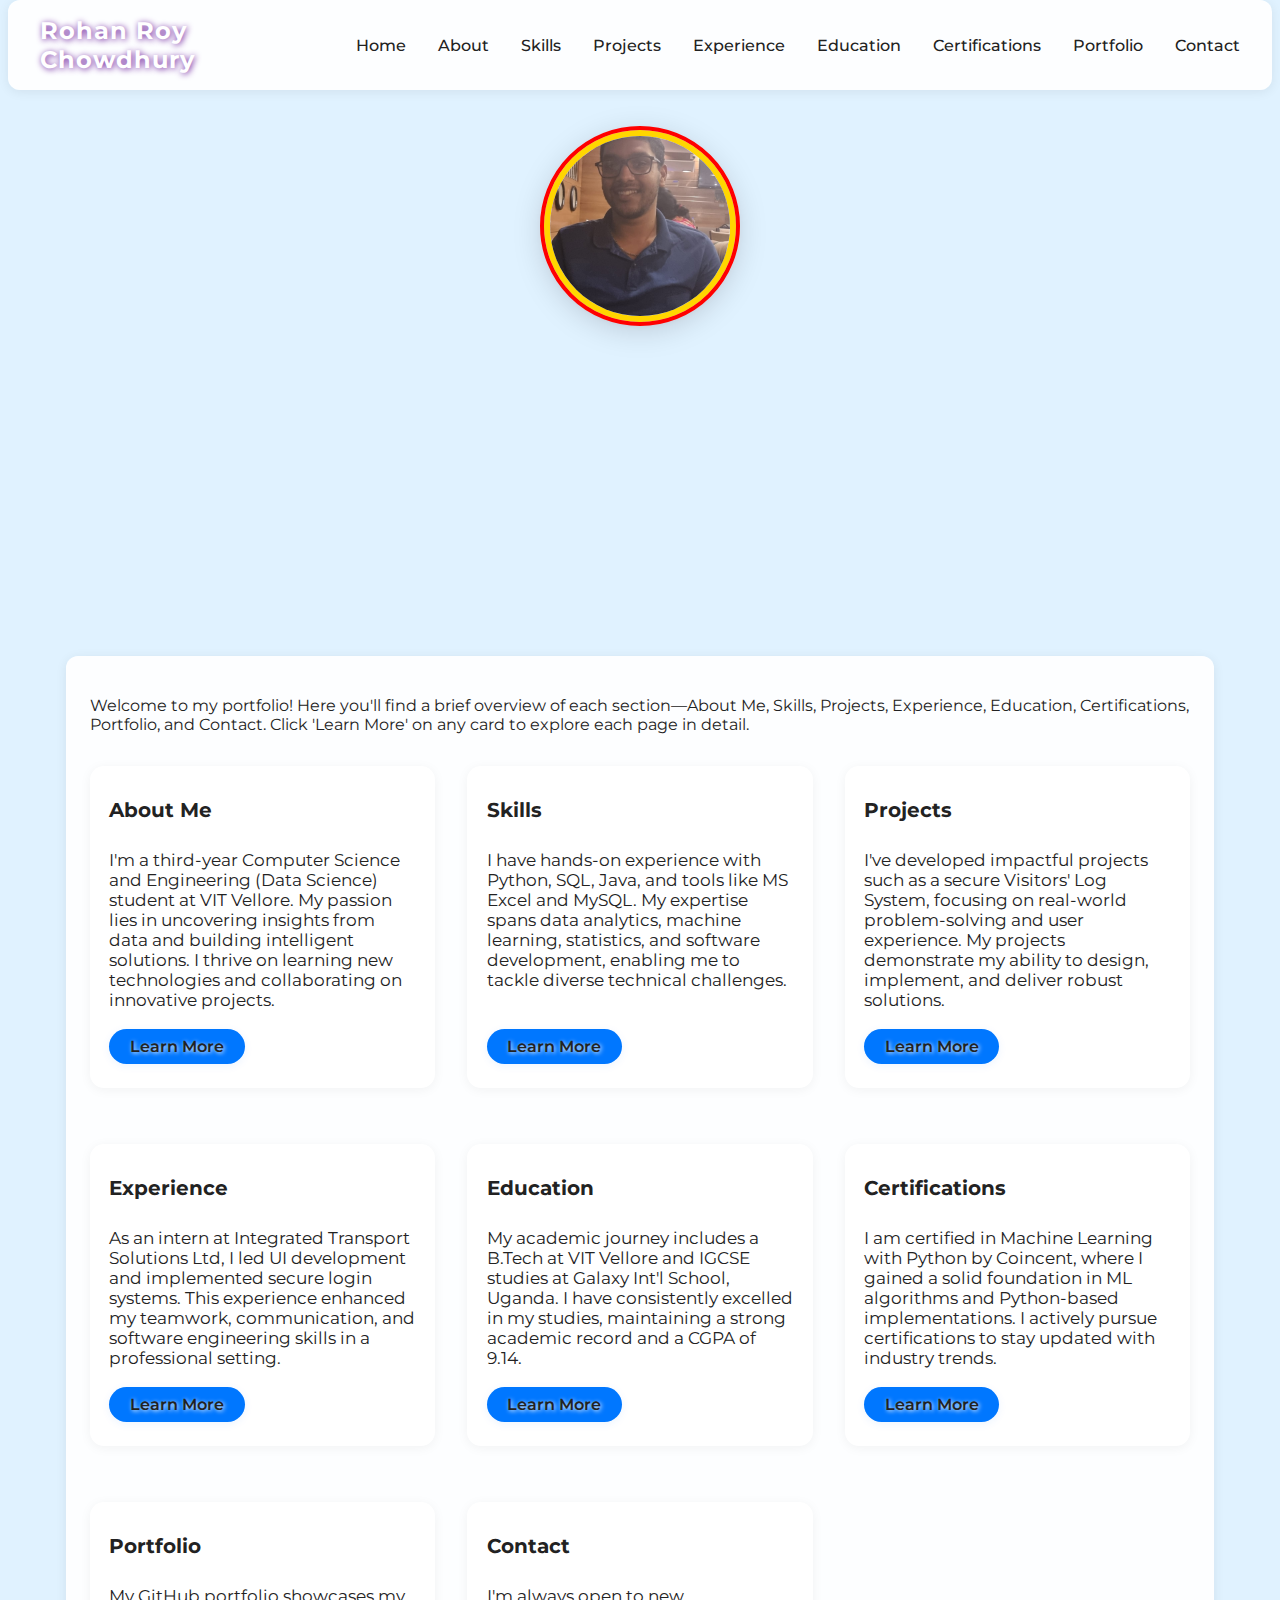
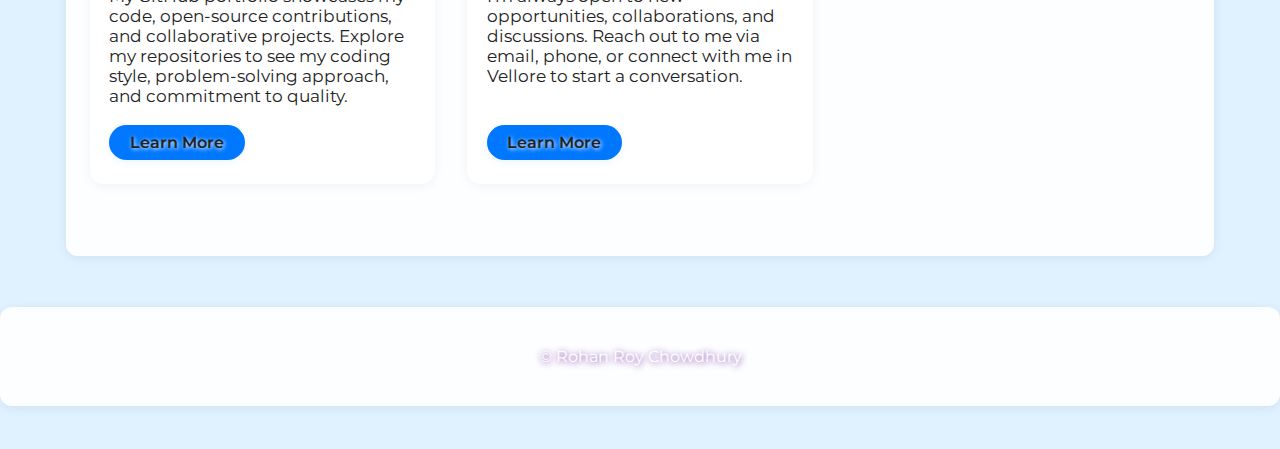
<file: index.html>
<!DOCTYPE html>
<html lang="en">
<head>
  <meta charset="UTF-8">
  <meta name="viewport" content="width=device-width, initial-scale=1.0">
  <title>Rohan Roy Chowdhury | Portfolio</title>
  <link rel="stylesheet" href="styles.css">
  <link rel="preconnect" href="https://fonts.googleapis.com">
  <link rel="preconnect" href="https://fonts.gstatic.com" crossorigin>
  <link href="https://fonts.googleapis.com/css2?family=Montserrat:wght@400;700&family=Roboto:wght@400;500&display=swap" rel="stylesheet">
  <link rel="stylesheet" href="https://cdnjs.cloudflare.com/ajax/libs/font-awesome/6.4.2/css/all.min.css">
</head>
<body>
  <header>
    <nav class="navbar">
      <div class="logo">Rohan Roy Chowdhury</div>
      <ul class="nav-links" id="navLinks">
        <li><a href="index.html">Home</a></li>
        <li><a href="about.html">About</a></li>
        <li><a href="skills.html">Skills</a></li>
        <li><a href="projects.html">Projects</a></li>
        <li><a href="experience.html">Experience</a></li>
        <li><a href="education.html">Education</a></li>
        <li><a href="certifications.html">Certifications</a></li>
        <li><a href="portfolio.html">Portfolio</a></li>
        <li><a href="contact.html">Contact</a></li>
      </ul>
      <div class="hamburger" id="hamburger">
        <span></span><span></span><span></span>
      </div>
    </nav>
  </header>
  <div style="display:flex;justify-content:center;align-items:center;margin-top:2.5rem;margin-bottom:2.5rem;">
    <img src="profile.jpg" alt="Rohan Roy Chowdhury profile photo" class="profile-hero-img" />
  </div>
  <style>
    .profile-hero-img {
      height: 180px;
      width: 180px;
      border-radius: 50%;
      object-fit: cover;
      box-shadow: 0 6px 32px rgba(0,0,0,0.18), 0 1.5px 8px rgba(255,0,0,0.10);
      border: 6px solid #FFD600;
      outline: 4px solid #FF0000;
      transition: transform 0.3s cubic-bezier(.4,2,.6,1), box-shadow 0.3s;
    }
    .profile-hero-img:hover {
      transform: scale(1.07);
      box-shadow: 0 12px 48px rgba(255,0,0,0.18), 0 3px 16px rgba(255,214,0,0.18);
    }
  </style>
  <main>
    <section id="hero" class="hero section" style="padding-bottom: 2rem; min-height: unset;">
      <div class="hero-content">
        <h1>Hi, I'm <span>Rohan Roy Chowdhury</span></h1>
        <p class="subtext">Aspiring Data Scientist | CSE undergrad | Python, ML, Analytics Enthusiast</p>
        <a href="projects.html" class="cta-btn">View My Work <i class="fa-solid fa-arrow-down"></i></a>
      </div>
    </section>
    <section class="home-summary section visible" style="padding-top: 1.5rem;">
      <p class="summary-intro">Welcome to my portfolio! Here you'll find a brief overview of each section—About Me, Skills, Projects, Experience, Education, Certifications, Portfolio, and Contact. Click 'Learn More' on any card to explore each page in detail.</p>
      <div class="summary-grid">
        <div class="summary-card">
          <h3>About Me</h3>
          <p>I'm a third-year Computer Science and Engineering (Data Science) student at VIT Vellore. My passion lies in uncovering insights from data and building intelligent solutions. I thrive on learning new technologies and collaborating on innovative projects.</p>
          <a href="about.html" class="summary-link">Learn More</a>
        </div>
        <div class="summary-card">
          <h3>Skills</h3>
          <p>I have hands-on experience with Python, SQL, Java, and tools like MS Excel and MySQL. My expertise spans data analytics, machine learning, statistics, and software development, enabling me to tackle diverse technical challenges.</p>
          <a href="skills.html" class="summary-link">Learn More</a>
        </div>
        <div class="summary-card">
          <h3>Projects</h3>
          <p>I've developed impactful projects such as a secure Visitors' Log System, focusing on real-world problem-solving and user experience. My projects demonstrate my ability to design, implement, and deliver robust solutions.</p>
          <a href="projects.html" class="summary-link">Learn More</a>
        </div>
        <div class="summary-card">
          <h3>Experience</h3>
          <p>As an intern at Integrated Transport Solutions Ltd, I led UI development and implemented secure login systems. This experience enhanced my teamwork, communication, and software engineering skills in a professional setting.</p>
          <a href="experience.html" class="summary-link">Learn More</a>
        </div>
        <div class="summary-card">
          <h3>Education</h3>
          <p>My academic journey includes a B.Tech at VIT Vellore and IGCSE studies at Galaxy Int'l School, Uganda. I have consistently excelled in my studies, maintaining a strong academic record and a CGPA of 9.14.</p>
          <a href="education.html" class="summary-link">Learn More</a>
        </div>
        <div class="summary-card">
          <h3>Certifications</h3>
          <p>I am certified in Machine Learning with Python by Coincent, where I gained a solid foundation in ML algorithms and Python-based implementations. I actively pursue certifications to stay updated with industry trends.</p>
          <a href="certifications.html" class="summary-link">Learn More</a>
        </div>
        <div class="summary-card">
          <h3>Portfolio</h3>
          <p>My GitHub portfolio showcases my code, open-source contributions, and collaborative projects. Explore my repositories to see my coding style, problem-solving approach, and commitment to quality.</p>
          <a href="portfolio.html" class="summary-link">Learn More</a>
        </div>
        <div class="summary-card">
          <h3>Contact</h3>
          <p>I'm always open to new opportunities, collaborations, and discussions. Reach out to me via email, phone, or connect with me in Vellore to start a conversation.</p>
          <a href="contact.html" class="summary-link">Learn More</a>
        </div>
      </div>
    </section>
  </main>
  <footer>
    <div class="footer-content">
      <p>&copy; Rohan Roy Chowdhury</p>
    </div>
  </footer>
  <script src="script.js"></script>
</body>
</html>
</file>
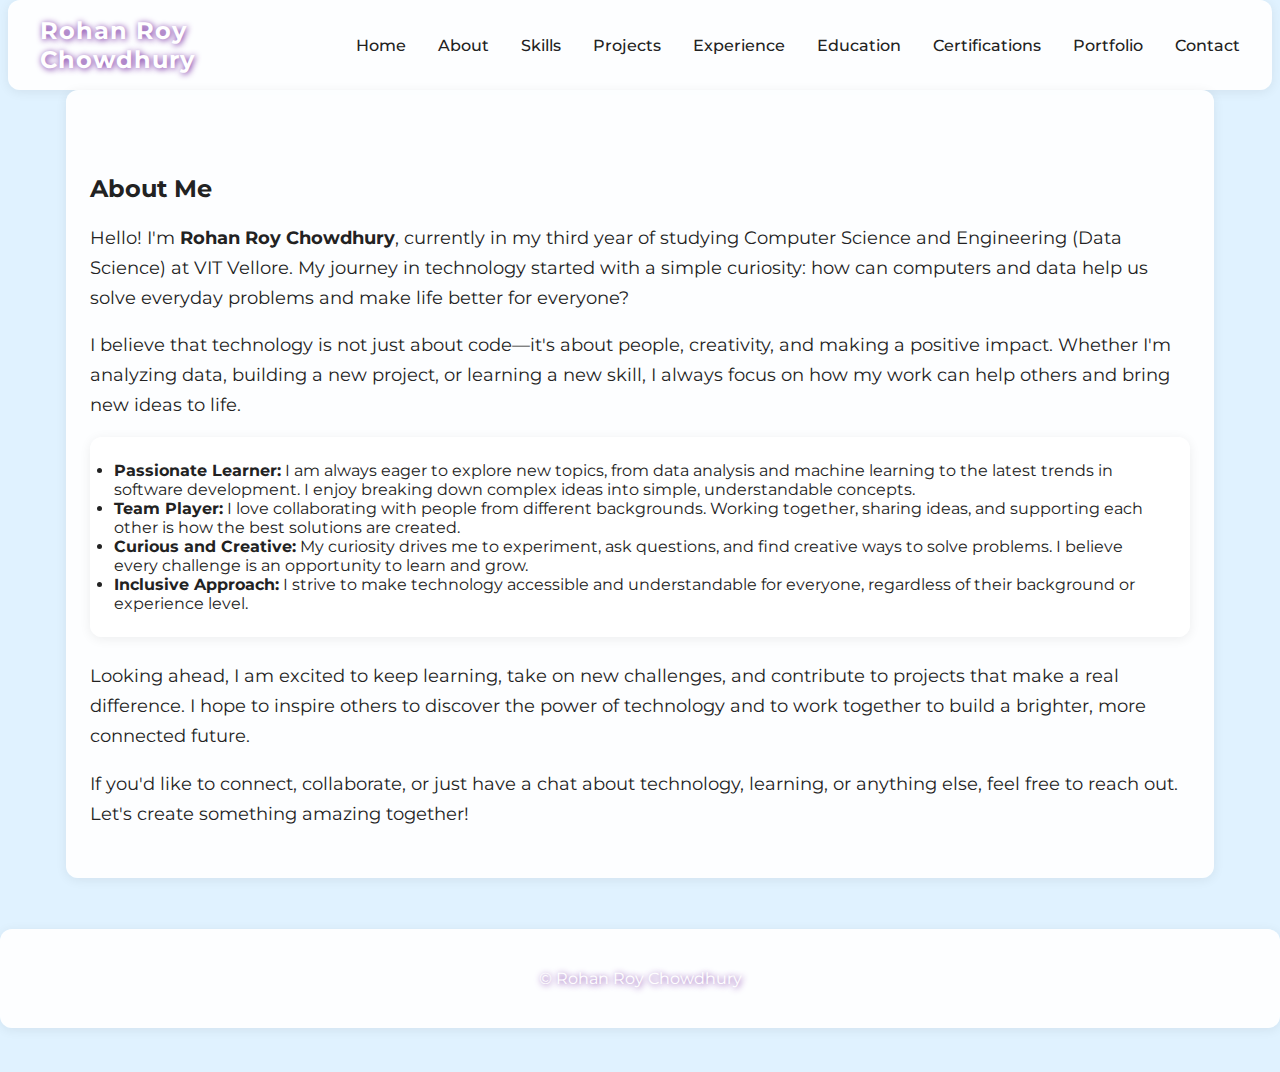
<file: about.html>
<!DOCTYPE html>
<html lang="en">
<head>
  <meta charset="UTF-8">
  <meta name="viewport" content="width=device-width, initial-scale=1.0">
  <title>About | Rohan Roy Chowdhury</title>
  <link rel="stylesheet" href="styles.css">
  <link rel="preconnect" href="https://fonts.googleapis.com">
  <link rel="preconnect" href="https://fonts.gstatic.com" crossorigin>
  <link href="https://fonts.googleapis.com/css2?family=Montserrat:wght@400;700&family=Roboto:wght@400;500&display=swap" rel="stylesheet">
  <link rel="stylesheet" href="https://cdnjs.cloudflare.com/ajax/libs/font-awesome/6.4.2/css/all.min.css">
</head>
<body>
  <header>
    <nav class="navbar">
      <div class="logo">Rohan Roy Chowdhury</div>
      <ul class="nav-links" id="navLinks">
        <li><a href="index.html">Home</a></li>
        <li><a href="about.html">About</a></li>
        <li><a href="skills.html">Skills</a></li>
        <li><a href="projects.html">Projects</a></li>
        <li><a href="experience.html">Experience</a></li>
        <li><a href="education.html">Education</a></li>
        <li><a href="certifications.html">Certifications</a></li>
        <li><a href="portfolio.html">Portfolio</a></li>
        <li><a href="contact.html">Contact</a></li>
      </ul>
      <div class="hamburger" id="hamburger">
        <span></span><span></span><span></span>
      </div>
    </nav>
  </header>
  <main>
    <section class="about section visible">
      <h2>About Me</h2>
      <p>Hello! I'm <strong>Rohan Roy Chowdhury</strong>, currently in my third year of studying Computer Science and Engineering (Data Science) at VIT Vellore. My journey in technology started with a simple curiosity: how can computers and data help us solve everyday problems and make life better for everyone?</p>
      <p>I believe that technology is not just about code—it's about people, creativity, and making a positive impact. Whether I'm analyzing data, building a new project, or learning a new skill, I always focus on how my work can help others and bring new ideas to life.</p>
      <ul class="about-highlights">
        <li><strong>Passionate Learner:</strong> I am always eager to explore new topics, from data analysis and machine learning to the latest trends in software development. I enjoy breaking down complex ideas into simple, understandable concepts.</li>
        <li><strong>Team Player:</strong> I love collaborating with people from different backgrounds. Working together, sharing ideas, and supporting each other is how the best solutions are created.</li>
        <li><strong>Curious and Creative:</strong> My curiosity drives me to experiment, ask questions, and find creative ways to solve problems. I believe every challenge is an opportunity to learn and grow.</li>
        <li><strong>Inclusive Approach:</strong> I strive to make technology accessible and understandable for everyone, regardless of their background or experience level.</li>
      </ul>
      <p>Looking ahead, I am excited to keep learning, take on new challenges, and contribute to projects that make a real difference. I hope to inspire others to discover the power of technology and to work together to build a brighter, more connected future.</p>
      <p>If you'd like to connect, collaborate, or just have a chat about technology, learning, or anything else, feel free to reach out. Let's create something amazing together!</p>
    </section>
  </main>
  <footer>
    <div class="footer-content">
      <p>&copy; Rohan Roy Chowdhury</p>
    </div>
  </footer>
  <script src="script.js"></script>
</body>
</html>
</file>
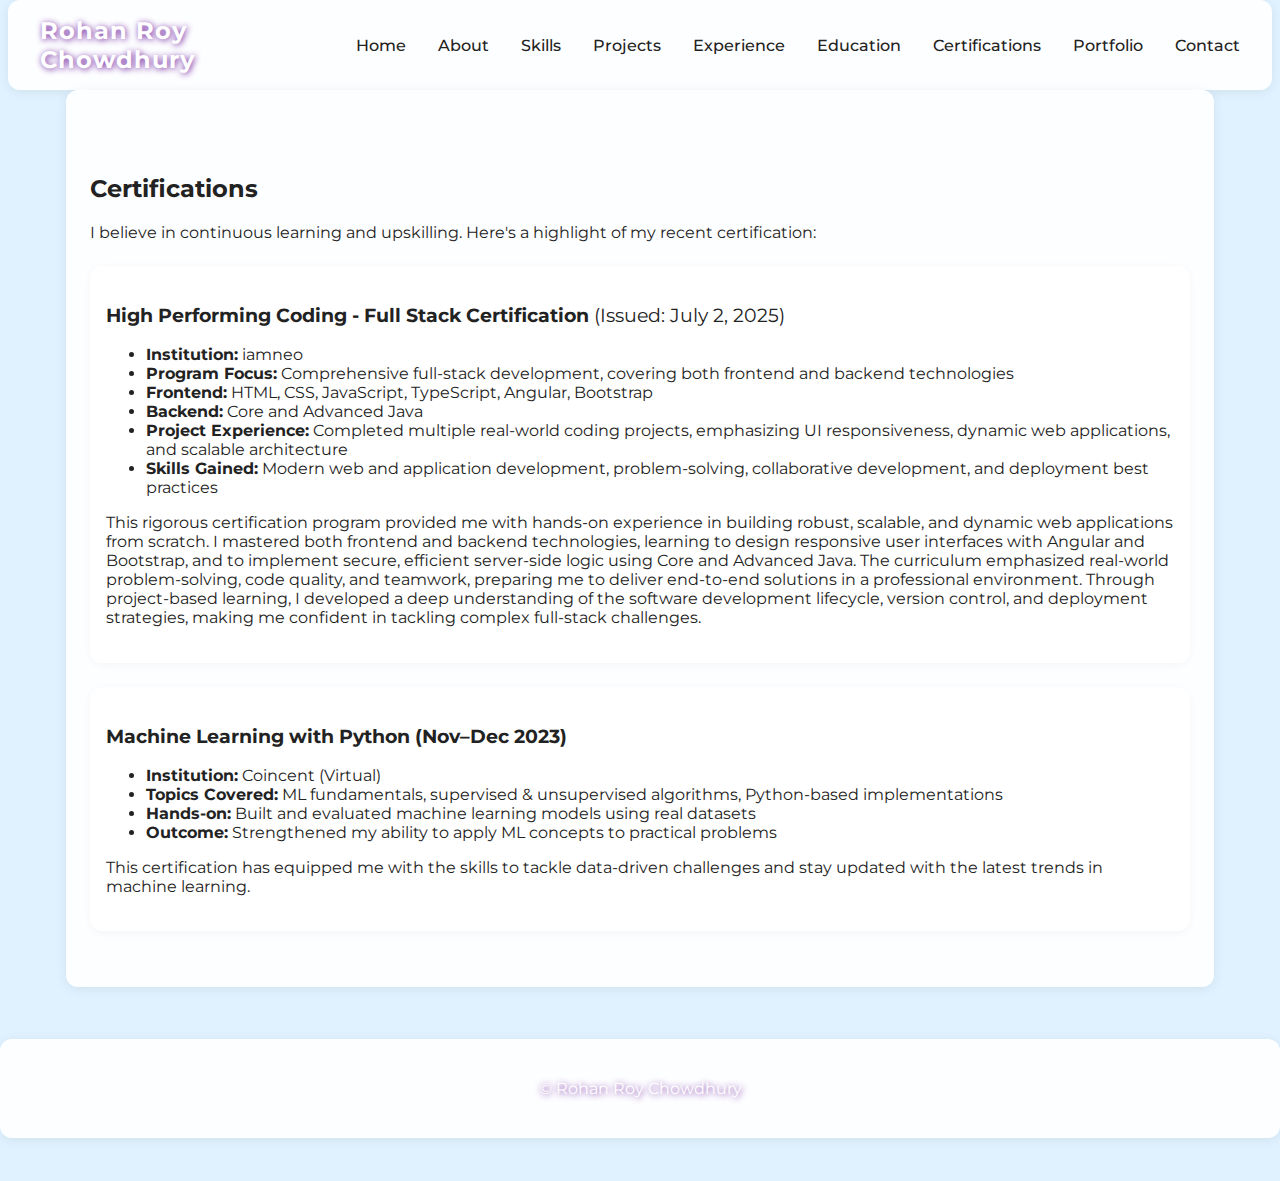
<file: certifications.html>
<!DOCTYPE html>
<html lang="en">
<head>
  <meta charset="UTF-8">
  <meta name="viewport" content="width=device-width, initial-scale=1.0">
  <title>Certifications | Rohan Roy Chowdhury</title>
  <link rel="stylesheet" href="styles.css">
  <link rel="preconnect" href="https://fonts.googleapis.com">
  <link rel="preconnect" href="https://fonts.gstatic.com" crossorigin>
  <link href="https://fonts.googleapis.com/css2?family=Montserrat:wght@400;700&family=Roboto:wght@400;500&display=swap" rel="stylesheet">
  <link rel="stylesheet" href="https://cdnjs.cloudflare.com/ajax/libs/font-awesome/6.4.2/css/all.min.css">
</head>
<body>
  <header>
    <nav class="navbar">
      <div class="logo">Rohan Roy Chowdhury</div>
      <ul class="nav-links" id="navLinks">
        <li><a href="index.html">Home</a></li>
        <li><a href="about.html">About</a></li>
        <li><a href="skills.html">Skills</a></li>
        <li><a href="projects.html">Projects</a></li>
        <li><a href="experience.html">Experience</a></li>
        <li><a href="education.html">Education</a></li>
        <li><a href="certifications.html">Certifications</a></li>
        <li><a href="portfolio.html">Portfolio</a></li>
        <li><a href="contact.html">Contact</a></li>
      </ul>
      <div class="hamburger" id="hamburger">
        <span></span><span></span><span></span>
      </div>
    </nav>
  </header>
  <main>
    <section class="certifications section visible">
      <h2>Certifications</h2>
      <p class="certifications-intro">I believe in continuous learning and upskilling. Here's a highlight of my recent certification:</p>
      <div class="certification-item">
        <h3>High Performing Coding - Full Stack Certification <span style="font-weight:normal;">(Issued: July 2, 2025)</span></h3>
        <ul class="certification-highlights">
          <li><strong>Institution:</strong> iamneo</li>
          <li><strong>Program Focus:</strong> Comprehensive full-stack development, covering both frontend and backend technologies</li>
          <li><strong>Frontend:</strong> HTML, CSS, JavaScript, TypeScript, Angular, Bootstrap</li>
          <li><strong>Backend:</strong> Core and Advanced Java</li>
          <li><strong>Project Experience:</strong> Completed multiple real-world coding projects, emphasizing UI responsiveness, dynamic web applications, and scalable architecture</li>
          <li><strong>Skills Gained:</strong> Modern web and application development, problem-solving, collaborative development, and deployment best practices</li>
        </ul>
        <p>This rigorous certification program provided me with hands-on experience in building robust, scalable, and dynamic web applications from scratch. I mastered both frontend and backend technologies, learning to design responsive user interfaces with Angular and Bootstrap, and to implement secure, efficient server-side logic using Core and Advanced Java. The curriculum emphasized real-world problem-solving, code quality, and teamwork, preparing me to deliver end-to-end solutions in a professional environment. Through project-based learning, I developed a deep understanding of the software development lifecycle, version control, and deployment strategies, making me confident in tackling complex full-stack challenges.</p>
      </div>
      <div class="certification-item">
        <h3>Machine Learning with Python (Nov–Dec 2023)</h3>
        <ul class="certification-highlights">
          <li><strong>Institution:</strong> Coincent (Virtual)</li>
          <li><strong>Topics Covered:</strong> ML fundamentals, supervised & unsupervised algorithms, Python-based implementations</li>
          <li><strong>Hands-on:</strong> Built and evaluated machine learning models using real datasets</li>
          <li><strong>Outcome:</strong> Strengthened my ability to apply ML concepts to practical problems</li>
        </ul>
        <p>This certification has equipped me with the skills to tackle data-driven challenges and stay updated with the latest trends in machine learning.</p>
      </div>
    </section>
  </main>
  <footer>
    <div class="footer-content">
      <p>&copy; Rohan Roy Chowdhury</p>
    </div>
  </footer>
  <script src="script.js"></script>
</body>
</html>
</file>
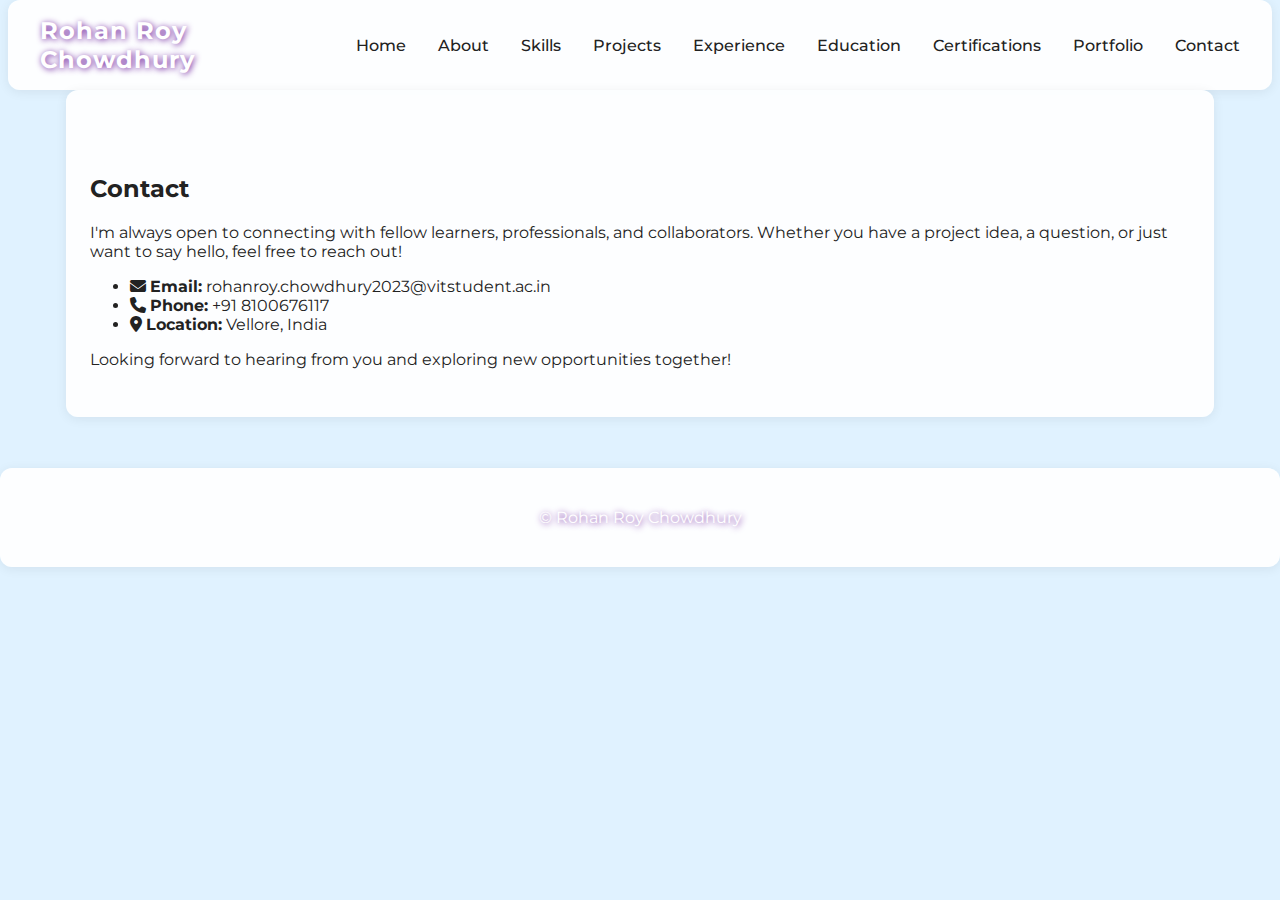
<file: contact.html>
<!DOCTYPE html>
<html lang="en">
<head>
  <meta charset="UTF-8">
  <meta name="viewport" content="width=device-width, initial-scale=1.0">
  <title>Contact | Rohan Roy Chowdhury</title>
  <link rel="stylesheet" href="styles.css">
  <link rel="preconnect" href="https://fonts.googleapis.com">
  <link rel="preconnect" href="https://fonts.gstatic.com" crossorigin>
  <link href="https://fonts.googleapis.com/css2?family=Montserrat:wght@400;700&family=Roboto:wght@400;500&display=swap" rel="stylesheet">
  <link rel="stylesheet" href="https://cdnjs.cloudflare.com/ajax/libs/font-awesome/6.4.2/css/all.min.css">
</head>
<body>
  <header>
    <nav class="navbar">
      <div class="logo">Rohan Roy Chowdhury</div>
      <ul class="nav-links" id="navLinks">
        <li><a href="index.html">Home</a></li>
        <li><a href="about.html">About</a></li>
        <li><a href="skills.html">Skills</a></li>
        <li><a href="projects.html">Projects</a></li>
        <li><a href="experience.html">Experience</a></li>
        <li><a href="education.html">Education</a></li>
        <li><a href="certifications.html">Certifications</a></li>
        <li><a href="portfolio.html">Portfolio</a></li>
        <li><a href="contact.html">Contact</a></li>
      </ul>
      <div class="hamburger" id="hamburger">
        <span></span><span></span><span></span>
      </div>
    </nav>
  </header>
  <main>
    <section class="contact section visible">
      <h2>Contact</h2>
      <p class="contact-intro">I'm always open to connecting with fellow learners, professionals, and collaborators. Whether you have a project idea, a question, or just want to say hello, feel free to reach out!</p>
      <ul class="contact-highlights">
        <li><i class="fa-solid fa-envelope"></i> <strong>Email:</strong> rohanroy.chowdhury2023@vitstudent.ac.in</li>
        <li><i class="fa-solid fa-phone"></i> <strong>Phone:</strong> +91 8100676117</li>
        <li><i class="fa-solid fa-location-dot"></i> <strong>Location:</strong> Vellore, India</li>
      </ul>
      <p>Looking forward to hearing from you and exploring new opportunities together!</p>
    </section>
  </main>
  <footer>
    <div class="footer-content">
      <p>&copy; Rohan Roy Chowdhury</p>
    </div>
  </footer>
  <script src="script.js"></script>
</body>
</html>
</file>
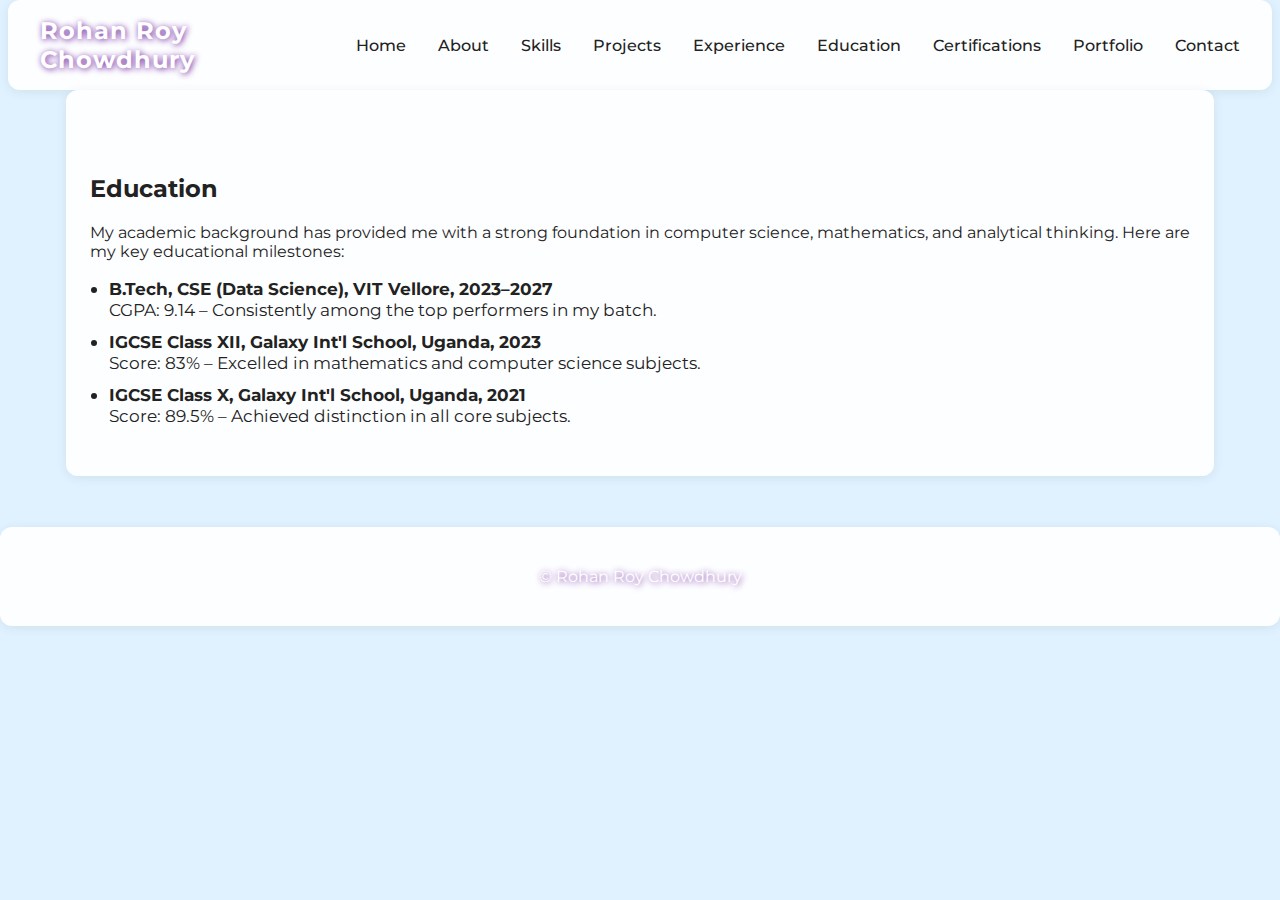
<file: education.html>
<!DOCTYPE html>
<html lang="en">
<head>
  <meta charset="UTF-8">
  <meta name="viewport" content="width=device-width, initial-scale=1.0">
  <title>Education | Rohan Roy Chowdhury</title>
  <link rel="stylesheet" href="styles.css">
  <link rel="preconnect" href="https://fonts.googleapis.com">
  <link rel="preconnect" href="https://fonts.gstatic.com" crossorigin>
  <link href="https://fonts.googleapis.com/css2?family=Montserrat:wght@400;700&family=Roboto:wght@400;500&display=swap" rel="stylesheet">
  <link rel="stylesheet" href="https://cdnjs.cloudflare.com/ajax/libs/font-awesome/6.4.2/css/all.min.css">
</head>
<body>
  <header>
    <nav class="navbar">
      <div class="logo">Rohan Roy Chowdhury</div>
      <ul class="nav-links" id="navLinks">
        <li><a href="index.html">Home</a></li>
        <li><a href="about.html">About</a></li>
        <li><a href="skills.html">Skills</a></li>
        <li><a href="projects.html">Projects</a></li>
        <li><a href="experience.html">Experience</a></li>
        <li><a href="education.html">Education</a></li>
        <li><a href="certifications.html">Certifications</a></li>
        <li><a href="portfolio.html">Portfolio</a></li>
        <li><a href="contact.html">Contact</a></li>
      </ul>
      <div class="hamburger" id="hamburger">
        <span></span><span></span><span></span>
      </div>
    </nav>
  </header>
  <main>
    <section class="education section visible">
      <h2>Education</h2>
      <p class="education-intro">My academic background has provided me with a strong foundation in computer science, mathematics, and analytical thinking. Here are my key educational milestones:</p>
      <ul class="education-list">
        <li><strong>B.Tech, CSE (Data Science), VIT Vellore, 2023–2027</strong><br>CGPA: 9.14 – Consistently among the top performers in my batch.</li>
        <li><strong>IGCSE Class XII, Galaxy Int'l School, Uganda, 2023</strong><br>Score: 83% – Excelled in mathematics and computer science subjects.</li>
        <li><strong>IGCSE Class X, Galaxy Int'l School, Uganda, 2021</strong><br>Score: 89.5% – Achieved distinction in all core subjects.</li>
      </ul>
    </section>
  </main>
  <footer>
    <div class="footer-content">
      <p>&copy; Rohan Roy Chowdhury</p>
    </div>
  </footer>
  <script src="script.js"></script>
</body>
</html>
</file>
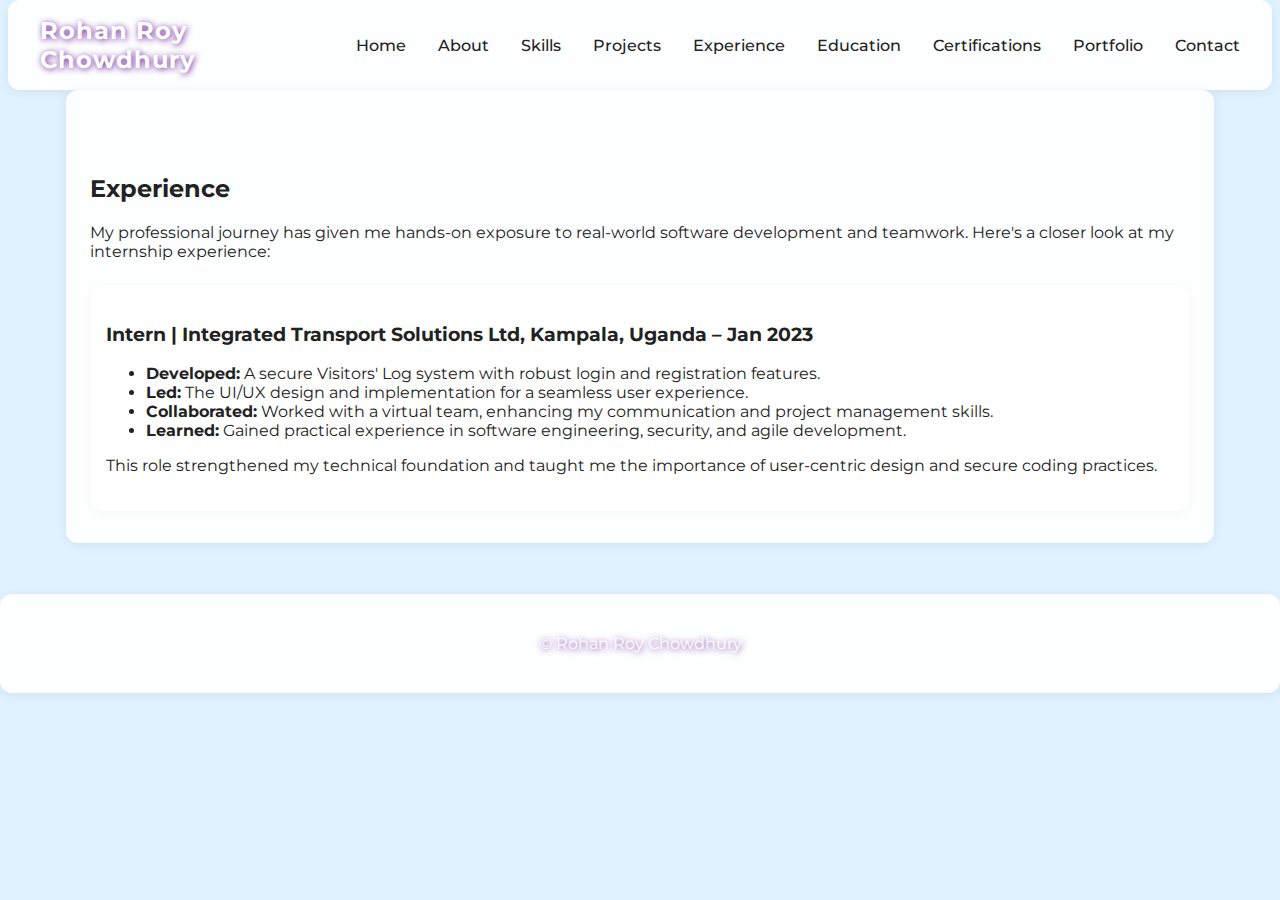
<file: experience.html>
<!DOCTYPE html>
<html lang="en">
<head>
  <meta charset="UTF-8">
  <meta name="viewport" content="width=device-width, initial-scale=1.0">
  <title>Experience | Rohan Roy Chowdhury</title>
  <link rel="stylesheet" href="styles.css">
  <link rel="preconnect" href="https://fonts.googleapis.com">
  <link rel="preconnect" href="https://fonts.gstatic.com" crossorigin>
  <link href="https://fonts.googleapis.com/css2?family=Montserrat:wght@400;700&family=Roboto:wght@400;500&display=swap" rel="stylesheet">
  <link rel="stylesheet" href="https://cdnjs.cloudflare.com/ajax/libs/font-awesome/6.4.2/css/all.min.css">
</head>
<body>
  <header>
    <nav class="navbar">
      <div class="logo">Rohan Roy Chowdhury</div>
      <ul class="nav-links" id="navLinks">
        <li><a href="index.html">Home</a></li>
        <li><a href="about.html">About</a></li>
        <li><a href="skills.html">Skills</a></li>
        <li><a href="projects.html">Projects</a></li>
        <li><a href="experience.html">Experience</a></li>
        <li><a href="education.html">Education</a></li>
        <li><a href="certifications.html">Certifications</a></li>
        <li><a href="portfolio.html">Portfolio</a></li>
        <li><a href="contact.html">Contact</a></li>
      </ul>
      <div class="hamburger" id="hamburger">
        <span></span><span></span><span></span>
      </div>
    </nav>
  </header>
  <main>
    <section class="experience section visible">
      <h2>Experience</h2>
      <p class="experience-intro">My professional journey has given me hands-on exposure to real-world software development and teamwork. Here's a closer look at my internship experience:</p>
      <div class="experience-item">
        <h3>Intern | Integrated Transport Solutions Ltd, Kampala, Uganda – Jan 2023</h3>
        <ul class="experience-highlights">
          <li><strong>Developed:</strong> A secure Visitors' Log system with robust login and registration features.</li>
          <li><strong>Led:</strong> The UI/UX design and implementation for a seamless user experience.</li>
          <li><strong>Collaborated:</strong> Worked with a virtual team, enhancing my communication and project management skills.</li>
          <li><strong>Learned:</strong> Gained practical experience in software engineering, security, and agile development.</li>
        </ul>
        <p>This role strengthened my technical foundation and taught me the importance of user-centric design and secure coding practices.</p>
      </div>
    </section>
  </main>
  <footer>
    <div class="footer-content">
      <p>&copy; Rohan Roy Chowdhury</p>
    </div>
  </footer>
  <script src="script.js"></script>
</body>
</html>
</file>
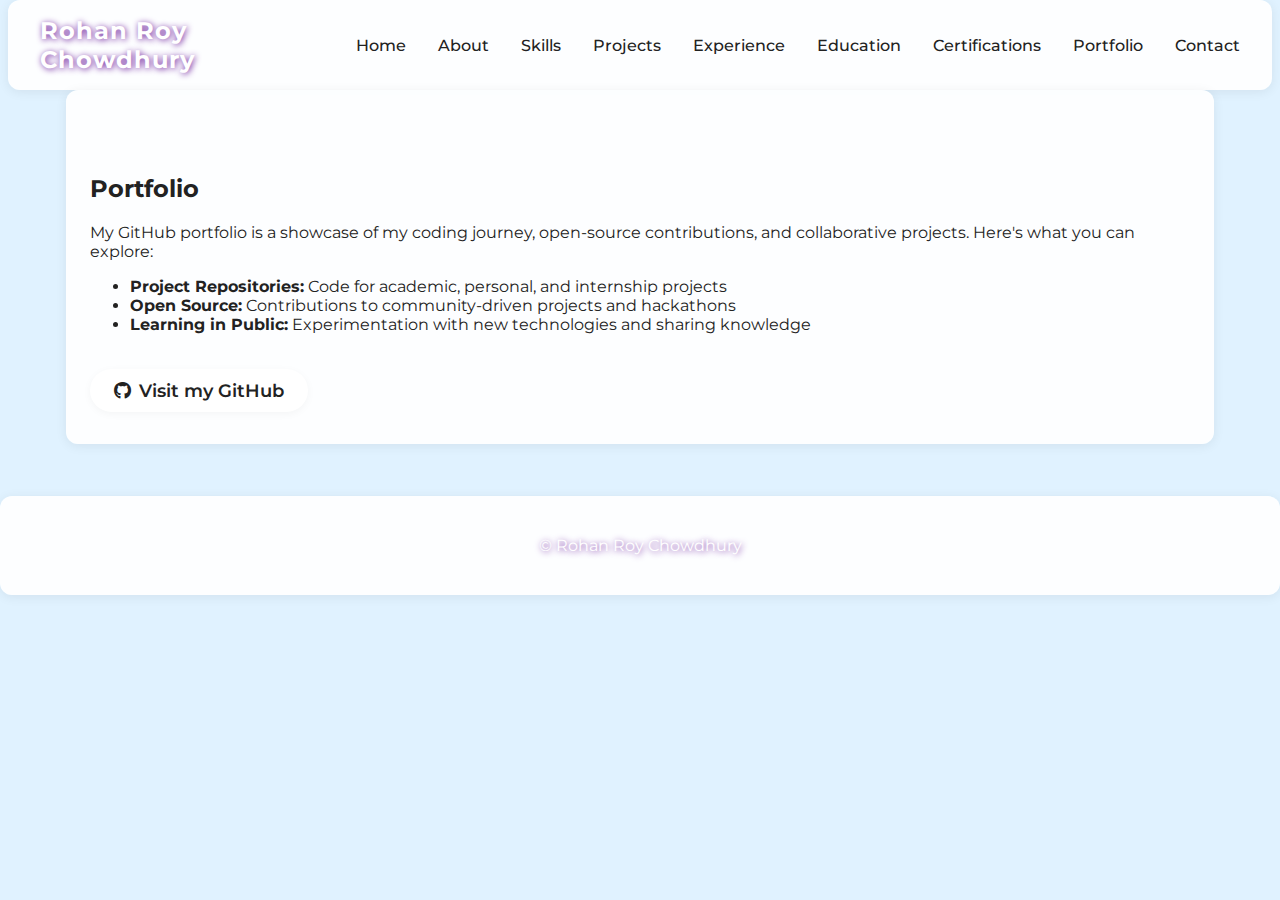
<file: portfolio.html>
<!DOCTYPE html>
<html lang="en">
<head>
  <meta charset="UTF-8">
  <meta name="viewport" content="width=device-width, initial-scale=1.0">
  <title>Portfolio | Rohan Roy Chowdhury</title>
  <link rel="stylesheet" href="styles.css">
  <link rel="preconnect" href="https://fonts.googleapis.com">
  <link rel="preconnect" href="https://fonts.gstatic.com" crossorigin>
  <link href="https://fonts.googleapis.com/css2?family=Montserrat:wght@400;700&family=Roboto:wght@400;500&display=swap" rel="stylesheet">
  <link rel="stylesheet" href="https://cdnjs.cloudflare.com/ajax/libs/font-awesome/6.4.2/css/all.min.css">
</head>
<body>
  <header>
    <nav class="navbar">
      <div class="logo">Rohan Roy Chowdhury</div>
      <ul class="nav-links" id="navLinks">
        <li><a href="index.html">Home</a></li>
        <li><a href="about.html">About</a></li>
        <li><a href="skills.html">Skills</a></li>
        <li><a href="projects.html">Projects</a></li>
        <li><a href="experience.html">Experience</a></li>
        <li><a href="education.html">Education</a></li>
        <li><a href="certifications.html">Certifications</a></li>
        <li><a href="portfolio.html">Portfolio</a></li>
        <li><a href="contact.html">Contact</a></li>
      </ul>
      <div class="hamburger" id="hamburger">
        <span></span><span></span><span></span>
      </div>
    </nav>
  </header>
  <main>
    <section class="portfolio section visible">
      <h2>Portfolio</h2>
      <p class="portfolio-intro">My GitHub portfolio is a showcase of my coding journey, open-source contributions, and collaborative projects. Here's what you can explore:</p>
      <ul class="portfolio-highlights">
        <li><strong>Project Repositories:</strong> Code for academic, personal, and internship projects</li>
        <li><strong>Open Source:</strong> Contributions to community-driven projects and hackathons</li>
        <li><strong>Learning in Public:</strong> Experimentation with new technologies and sharing knowledge</li>
      </ul>
      <a href="https://github.com/Rohan-45-design/" target="_blank" class="portfolio-link"><i class="fa-brands fa-github"></i> Visit my GitHub</a>
    </section>
  </main>
  <footer>
    <div class="footer-content">
      <p>&copy; Rohan Roy Chowdhury</p>
    </div>
  </footer>
  <script src="script.js"></script>
</body>
</html>
</file>
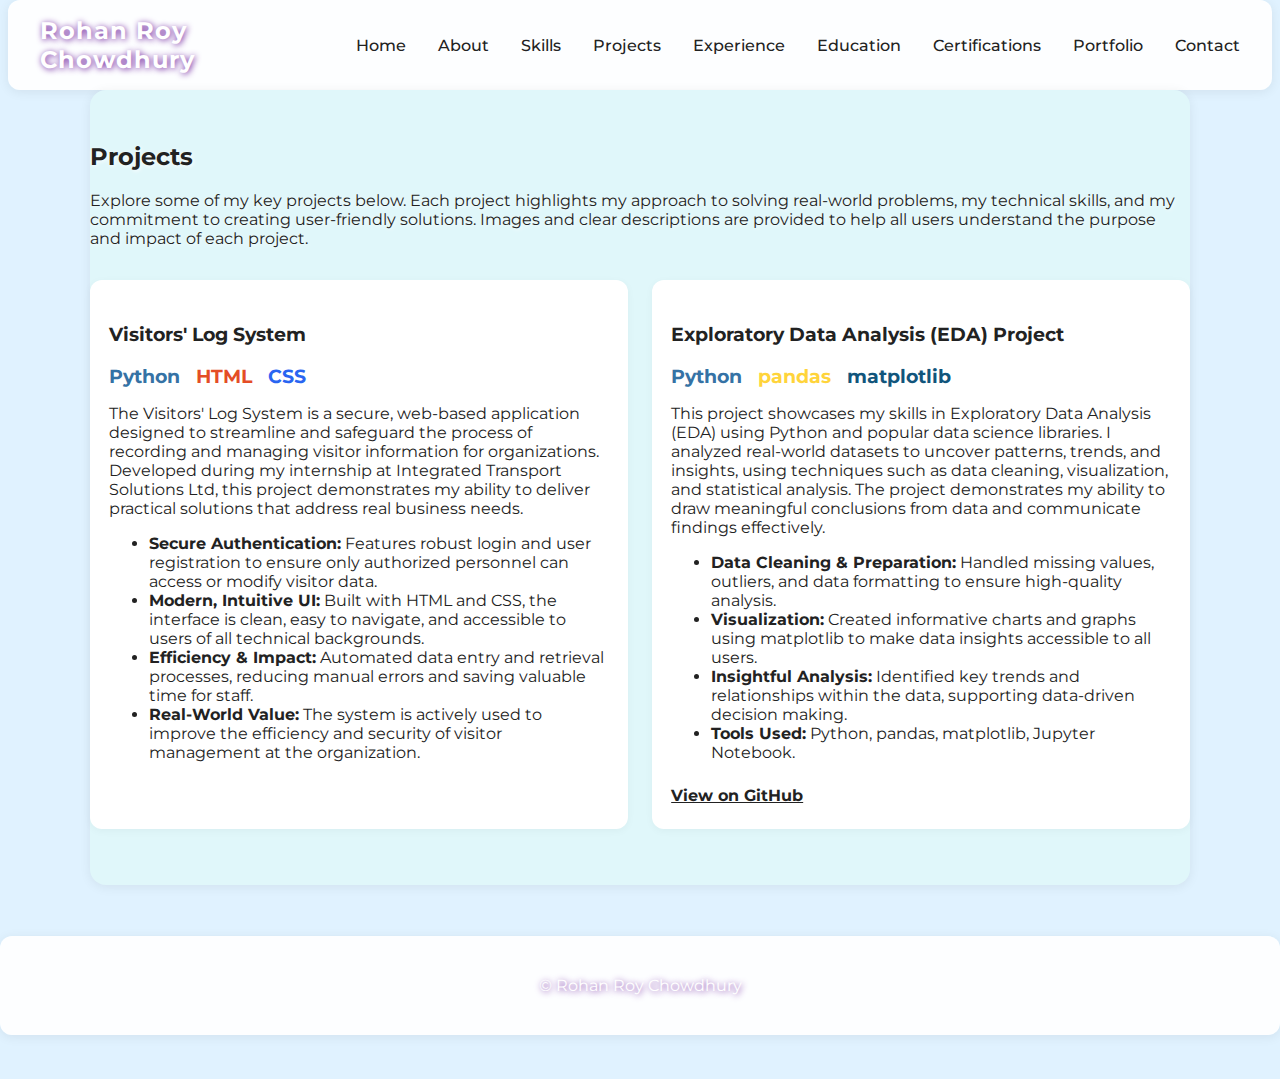
<file: projects.html>
<!DOCTYPE html>
<html lang="en">
<head>
  <meta charset="UTF-8">
  <meta name="viewport" content="width=device-width, initial-scale=1.0">
  <title>Projects | Rohan Roy Chowdhury</title>
  <link rel="stylesheet" href="styles.css">
  <link rel="preconnect" href="https://fonts.googleapis.com">
  <link rel="preconnect" href="https://fonts.gstatic.com" crossorigin>
  <link href="https://fonts.googleapis.com/css2?family=Montserrat:wght@400;700&family=Roboto:wght@400;500&display=swap" rel="stylesheet">
  <link rel="stylesheet" href="https://cdnjs.cloudflare.com/ajax/libs/font-awesome/6.4.2/css/all.min.css">
</head>
<body>
  <header>
    <nav class="navbar">
      <div class="logo">Rohan Roy Chowdhury</div>
      <ul class="nav-links" id="navLinks">
        <li><a href="index.html">Home</a></li>
        <li><a href="about.html">About</a></li>
        <li><a href="skills.html">Skills</a></li>
        <li><a href="projects.html">Projects</a></li>
        <li><a href="experience.html">Experience</a></li>
        <li><a href="education.html">Education</a></li>
        <li><a href="certifications.html">Certifications</a></li>
        <li><a href="portfolio.html">Portfolio</a></li>
        <li><a href="contact.html">Contact</a></li>
      </ul>
      <div class="hamburger" id="hamburger">
        <span></span><span></span><span></span>
      </div>
    </nav>
  </header>
  <main>
    <section class="projects section visible" style="background: linear-gradient(90deg, #FFD600 0%, #FF0000 100%); padding: 2rem 0;">
      <h2 style="color: #222; text-shadow: 1px 1px 4px #fff;">Projects</h2>
      <p class="projects-intro" style="color: #222; text-shadow: 1px 1px 4px #fff;">Explore some of my key projects below. Each project highlights my approach to solving real-world problems, my technical skills, and my commitment to creating user-friendly solutions. Images and clear descriptions are provided to help all users understand the purpose and impact of each project.</p>
      <div class="projects-grid">
        <div class="project-card">
          <h3>Visitors' Log System</h3>
          <div class="animated-languages" style="display:flex;align-items:center;gap:1rem;margin-bottom:1rem;">
            <span class="lang-animate" style="font-size:1.2rem;font-weight:bold;color:#3572A5;animation:langFade 2s infinite alternate;">Python</span>
            <span class="lang-animate" style="font-size:1.2rem;font-weight:bold;color:#E44D26;animation:langFade 2s 0.5s infinite alternate;">HTML</span>
            <span class="lang-animate" style="font-size:1.2rem;font-weight:bold;color:#2965F1;animation:langFade 2s 1s infinite alternate;">CSS</span>
          </div>
          <style>
            @keyframes langFade {
              0% { opacity: 0.3; transform: scale(1); }
              50% { opacity: 1; transform: scale(1.15); }
              100% { opacity: 0.3; transform: scale(1); }
            }
          </style>
          <p>The Visitors' Log System is a secure, web-based application designed to streamline and safeguard the process of recording and managing visitor information for organizations. Developed during my internship at Integrated Transport Solutions Ltd, this project demonstrates my ability to deliver practical solutions that address real business needs.</p>
          <ul class="project-highlights">
            <li><strong>Secure Authentication:</strong> Features robust login and user registration to ensure only authorized personnel can access or modify visitor data.</li>
            <li><strong>Modern, Intuitive UI:</strong> Built with HTML and CSS, the interface is clean, easy to navigate, and accessible to users of all technical backgrounds.</li>
            <li><strong>Efficiency & Impact:</strong> Automated data entry and retrieval processes, reducing manual errors and saving valuable time for staff.</li>
            <li><strong>Real-World Value:</strong> The system is actively used to improve the efficiency and security of visitor management at the organization.</li>
          </ul>
        </div>
        <div class="project-card">
          <h3>Exploratory Data Analysis (EDA) Project</h3>
          <div class="animated-languages" style="display:flex;align-items:center;gap:1rem;margin-bottom:1rem;">
            <span class="lang-animate" style="font-size:1.2rem;font-weight:bold;color:#3572A5;animation:langFade 2s infinite alternate;">Python</span>
            <span class="lang-animate" style="font-size:1.2rem;font-weight:bold;color:#FFD43B;animation:langFade 2s 0.5s infinite alternate;">pandas</span>
            <span class="lang-animate" style="font-size:1.2rem;font-weight:bold;color:#11557C;animation:langFade 2s 1s infinite alternate;">matplotlib</span>
          </div>
          <p>This project showcases my skills in Exploratory Data Analysis (EDA) using Python and popular data science libraries. I analyzed real-world datasets to uncover patterns, trends, and insights, using techniques such as data cleaning, visualization, and statistical analysis. The project demonstrates my ability to draw meaningful conclusions from data and communicate findings effectively.</p>
          <ul class="project-highlights">
            <li><strong>Data Cleaning & Preparation:</strong> Handled missing values, outliers, and data formatting to ensure high-quality analysis.</li>
            <li><strong>Visualization:</strong> Created informative charts and graphs using matplotlib to make data insights accessible to all users.</li>
            <li><strong>Insightful Analysis:</strong> Identified key trends and relationships within the data, supporting data-driven decision making.</li>
            <li><strong>Tools Used:</strong> Python, pandas, matplotlib, Jupyter Notebook.</li>
          </ul>
          <a href="https://github.com/Rohan-45-design/23BDS0276/blob/main/EDA_Project.ipynb" target="_blank" style="display:inline-block;margin-top:0.5rem;font-weight:bold;color:#B71C1C;text-decoration:underline;">View on GitHub</a>
        </div>
      </div>
    </section>
  </main>
  <footer>
    <div class="footer-content">
      <p>&copy; Rohan Roy Chowdhury</p>
    </div>
  </footer>
  <script src="script.js"></script>
</body>
</html>
</file>
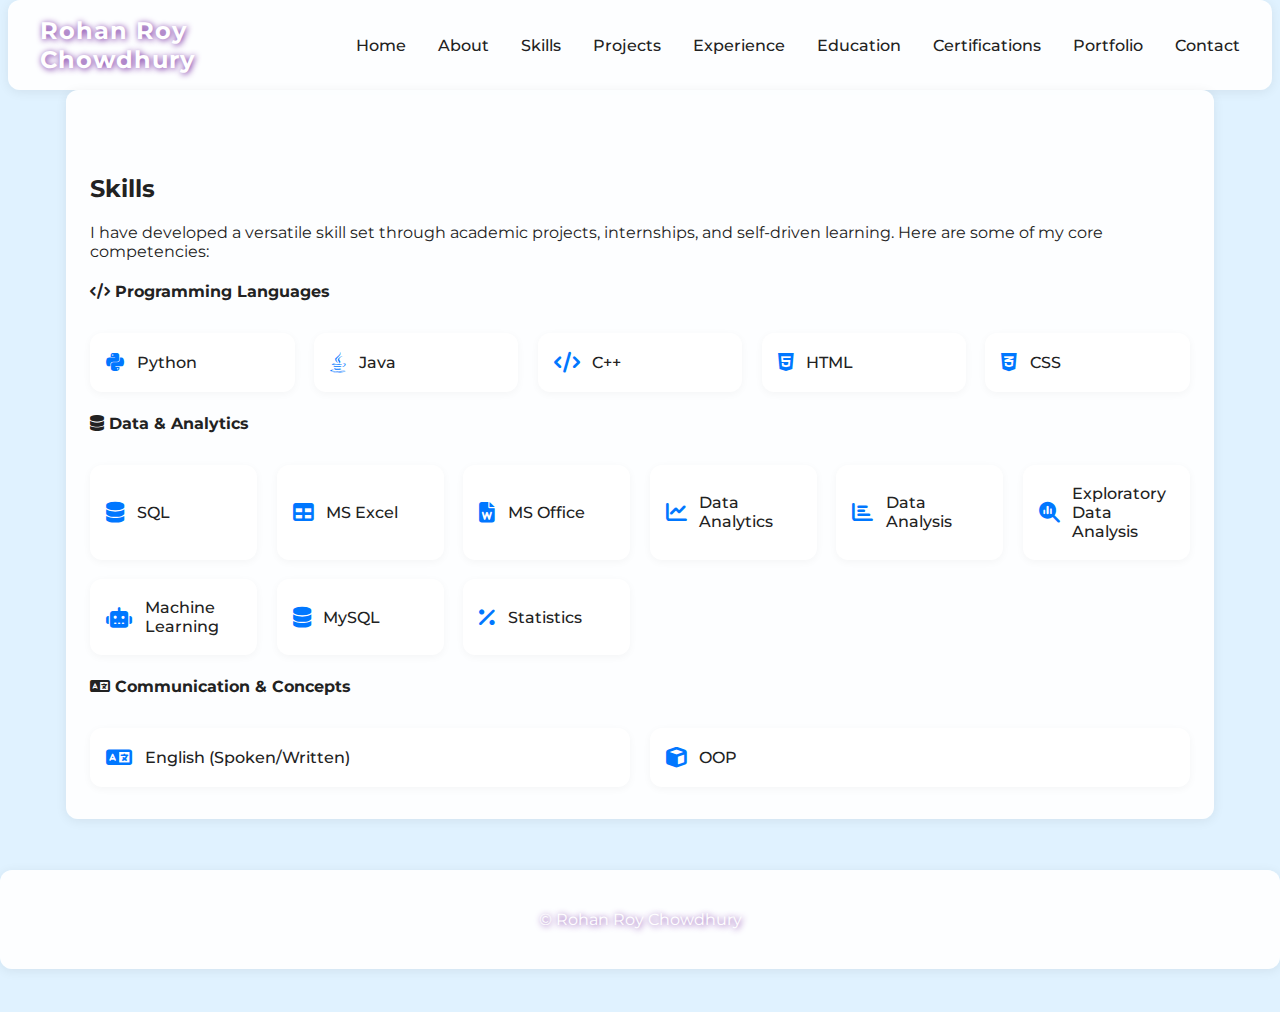
<file: skills.html>
<!DOCTYPE html>
<html lang="en">
<head>
  <meta charset="UTF-8">
  <meta name="viewport" content="width=device-width, initial-scale=1.0">
  <title>Skills | Rohan Roy Chowdhury</title>
  <link rel="stylesheet" href="styles.css">
  <link rel="preconnect" href="https://fonts.googleapis.com">
  <link rel="preconnect" href="https://fonts.gstatic.com" crossorigin>
  <link href="https://fonts.googleapis.com/css2?family=Montserrat:wght@400;700&family=Roboto:wght@400;500&display=swap" rel="stylesheet">
  <link rel="stylesheet" href="https://cdnjs.cloudflare.com/ajax/libs/font-awesome/6.4.2/css/all.min.css">
</head>
<body>
  <header>
    <nav class="navbar">
      <div class="logo">Rohan Roy Chowdhury</div>
      <ul class="nav-links" id="navLinks">
        <li><a href="index.html">Home</a></li>
        <li><a href="about.html">About</a></li>
        <li><a href="skills.html">Skills</a></li>
        <li><a href="projects.html">Projects</a></li>
        <li><a href="experience.html">Experience</a></li>
        <li><a href="education.html">Education</a></li>
        <li><a href="certifications.html">Certifications</a></li>
        <li><a href="portfolio.html">Portfolio</a></li>
        <li><a href="contact.html">Contact</a></li>
      </ul>
      <div class="hamburger" id="hamburger">
        <span></span><span></span><span></span>
      </div>
    </nav>
  </header>
  <main>
    <section class="skills section visible">
      <h2>Skills</h2>
      <p class="skills-intro">I have developed a versatile skill set through academic projects, internships, and self-driven learning. Here are some of my core competencies:</p>
      <div class="skills-groups">
        <div class="skills-group">
          <h4><i class="fa-solid fa-code"></i> Programming Languages</h4>
          <div class="skills-grid">
            <div class="skill-card"><i class="fa-brands fa-python"></i> Python</div>
            <div class="skill-card"><i class="fa-brands fa-java"></i> Java</div>
            <div class="skill-card"><i class="fa-solid fa-code"></i> C++</div>
            <div class="skill-card"><i class="fa-brands fa-html5"></i> HTML</div>
            <div class="skill-card"><i class="fa-brands fa-css3-alt"></i> CSS</div>
          </div>
        </div>
        <div class="skills-group">
          <h4><i class="fa-solid fa-database"></i> Data & Analytics</h4>
          <div class="skills-grid">
            <div class="skill-card"><i class="fa-solid fa-database"></i> SQL</div>
            <div class="skill-card"><i class="fa-solid fa-table"></i> MS Excel</div>
            <div class="skill-card"><i class="fa-solid fa-file-word"></i> MS Office</div>
            <div class="skill-card"><i class="fa-solid fa-chart-line"></i> Data Analytics</div>
            <div class="skill-card"><i class="fa-solid fa-chart-bar"></i> Data Analysis</div>
            <div class="skill-card"><i class="fa-solid fa-magnifying-glass-chart"></i> Exploratory Data Analysis</div>
            <div class="skill-card"><i class="fa-solid fa-robot"></i> Machine Learning</div>
            <div class="skill-card"><i class="fa-solid fa-database"></i> MySQL</div>
            <div class="skill-card"><i class="fa-solid fa-percent"></i> Statistics</div>
          </div>
        </div>
        <div class="skills-group">
          <h4><i class="fa-solid fa-language"></i> Communication & Concepts</h4>
          <div class="skills-grid">
            <div class="skill-card"><i class="fa-solid fa-language"></i> English (Spoken/Written)</div>
            <div class="skill-card"><i class="fa-solid fa-cube"></i> OOP</div>
          </div>
        </div>
      </div>
    </section>
  </main>
  <footer>
    <div class="footer-content">
      <p>&copy; Rohan Roy Chowdhury</p>
    </div>
  </footer>
  <script src="script.js"></script>
</body>
</html>
</file>
<file: styles.css>
/* Google Fonts */
body {
  font-family: 'Montserrat', 'Roboto', Arial, sans-serif;
  margin: 0;
  padding: 0;
  background: #e0f2ff;
  min-height: 100vh;
  color: #222;
  scroll-behavior: smooth;
}

header, footer {
  background: none !important;
  color: inherit !important;
}

.section, .navbar, .footer-content, .project-card, .summary-card, .certification-item, .about-highlights, .contact-form, .education-details, .skills-list, .experience-details {
  background: rgba(255,255,255,0.92);
  border-radius: 12px;
  box-shadow: 0 2px 12px rgba(0,0,0,0.07);
  padding: 1.5rem;
  margin-bottom: 1.5rem;
}

h1, h2, h3, h4, h5, h6, p, li, a, label {
  color: #222 !important;
  text-shadow: 1px 1px 4px #fff;
}

.navbar .logo, .footer-content p {
  color: #fff !important;
  text-shadow: 1px 1px 6px #6A1B9A;
}

.navbar {
  display: flex;
  align-items: center;
  justify-content: space-between;
  max-width: 1200px;
  margin: 0 auto;
  padding: 1rem 2rem;
}
.logo {
  font-weight: 700;
  font-size: 1.5rem;
  letter-spacing: 1px;
}
.nav-links {
  display: flex;
  gap: 2rem;
  list-style: none;
  transition: right 0.3s ease;
}
.nav-links li a {
  text-decoration: none;
  color: #222;
  font-weight: 500;
  transition: color 0.2s;
}
.nav-links li a:hover {
  color: #0077ff;
}
.hamburger {
  display: none;
  flex-direction: column;
  cursor: pointer;
  gap: 5px;
}
.hamburger span {
  width: 25px;
  height: 3px;
  background: #222;
  border-radius: 2px;
  transition: all 0.3s;
}

.section {
  max-width: 1100px;
  margin: 0 auto;
  padding: 4rem 1.5rem 2rem 1.5rem;
  opacity: 0;
  transform: translateY(40px);
  transition: opacity 0.8s cubic-bezier(.4,0,.2,1), transform 0.8s cubic-bezier(.4,0,.2,1);
}
.section.visible {
  opacity: 1;
  transform: translateY(0);
}

.hero {
  display: flex;
  align-items: center;
  justify-content: center;
  min-height: 70vh;
  background: linear-gradient(120deg, #e0e7ff 0%, #f8fafc 100%);
  text-align: center;
}
.hero-content h1 {
  font-size: 2.5rem;
  font-weight: 700;
  margin-bottom: 1rem;
}
.hero-content h1 span {
  color: #0077ff;
}
.hero-content .subtext {
  font-size: 1.2rem;
  color: #555;
  margin-bottom: 2rem;
}
.cta-btn {
  display: inline-block;
  background: #0077ff;
  color: #fff;
  padding: 0.8rem 2rem;
  border-radius: 30px;
  font-weight: 600;
  text-decoration: none;
  font-size: 1.1rem;
  box-shadow: 0 2px 8px rgba(0,119,255,0.08);
  transition: background 0.2s, transform 0.2s;
}
.cta-btn:hover {
  background: #005fcc;
  transform: translateY(-2px) scale(1.03);
}

.about p {
  font-size: 1.1rem;
  line-height: 1.7;
  color: #333;
}

.skills-grid {
  display: grid;
  grid-template-columns: repeat(auto-fit, minmax(160px, 1fr));
  gap: 1.2rem;
  margin-top: 2rem;
}
.skill-card {
  background: #fff;
  border-radius: 12px;
  box-shadow: 0 2px 8px rgba(0,0,0,0.04);
  padding: 1.2rem 1rem;
  display: flex;
  align-items: center;
  gap: 0.8rem;
  font-weight: 500;
  font-size: 1rem;
  transition: box-shadow 0.2s, transform 0.2s;
}
.skill-card i {
  color: #0077ff;
  font-size: 1.3rem;
}
.skill-card:hover {
  box-shadow: 0 4px 16px rgba(0,119,255,0.10);
  transform: translateY(-3px) scale(1.04);
}

.projects-grid {
  display: grid;
  grid-template-columns: repeat(auto-fit, minmax(300px, 1fr));
  gap: 1.5rem;
  margin-top: 2rem;
}
.project-card {
  background: #fff;
  border-radius: 12px;
  box-shadow: 0 2px 8px rgba(0,0,0,0.04);
  padding: 1.5rem 1.2rem;
  transition: box-shadow 0.2s, transform 0.2s;
}
.project-card:hover {
  box-shadow: 0 4px 16px rgba(0,119,255,0.10);
  transform: translateY(-3px) scale(1.03);
}

.experience-item, .certification-item {
  background: #fff;
  border-radius: 12px;
  box-shadow: 0 2px 8px rgba(0,0,0,0.04);
  padding: 1.2rem 1rem;
  margin-top: 1.5rem;
}

.education ul {
  padding-left: 1.2rem;
  font-size: 1.08rem;
  color: #333;
}
.education li {
  margin-bottom: 0.7rem;
}

.portfolio-link {
  display: inline-flex;
  align-items: center;
  gap: 0.5rem;
  background: #fff;
  color: #222;
  padding: 0.7rem 1.5rem;
  border-radius: 30px;
  font-weight: 600;
  text-decoration: none;
  font-size: 1.1rem;
  box-shadow: 0 2px 8px rgba(0,0,0,0.04);
  margin-top: 1.2rem;
  transition: background 0.2s, color 0.2s, transform 0.2s;
}
.portfolio-link:hover {
  background: #0077ff;
  color: #fff;
  transform: translateY(-2px) scale(1.03);
}

.contact-info {
  display: flex;
  flex-wrap: wrap;
  gap: 2rem;
  margin-top: 1.5rem;
  font-size: 1.08rem;
}
.contact-info div {
  display: flex;
  align-items: center;
  gap: 0.7rem;
  background: #fff;
  border-radius: 8px;
  padding: 0.7rem 1.2rem;
  box-shadow: 0 2px 8px rgba(0,0,0,0.04);
}
.contact-info i {
  color: #0077ff;
  font-size: 1.2rem;
}

footer {
  padding: 1.2rem 0;
  text-align: center;
  font-size: 1rem;
  margin-top: 2rem;
}

/* Responsive Styles */
@media (max-width: 900px) {
  .navbar {
    padding: 1rem 1rem;
  }
  .section {
    padding: 3rem 1rem 1.5rem 1rem;
  }
}
@media (max-width: 700px) {
  .nav-links {
    position: fixed;
    right: -100vw;
    top: 0;
    height: 100vh;
    width: 60vw;
    background: #fff;
    flex-direction: column;
    align-items: flex-start;
    padding: 4rem 2rem 2rem 2rem;
    gap: 2rem;
    box-shadow: -2px 0 12px rgba(0,0,0,0.08);
    z-index: 2000;
  }
  .nav-links.open {
    right: 0;
  }
  .hamburger {
    display: flex;
  }
}
@media (max-width: 500px) {
  .hero-content h1 {
    font-size: 1.5rem;
  }
  .section {
    padding: 2rem 0.5rem 1rem 0.5rem;
  }
  .skills-grid {
    grid-template-columns: 1fr 1fr;
  }
  .projects-grid {
    grid-template-columns: 1fr;
  }
  .contact-info {
    flex-direction: column;
    gap: 1rem;
  }
}

/* Home summary section styles */
.home-summary {
  padding-top: 0;
  padding-bottom: 3rem;
}
.summary-grid {
  display: grid;
  grid-template-columns: repeat(auto-fit, minmax(260px, 1fr));
  gap: 2rem;
  margin-top: 2rem;
}
.summary-card {
  background: #fff;
  border-radius: 14px;
  box-shadow: 0 2px 12px rgba(0,0,0,0.05);
  padding: 2rem 1.2rem 1.5rem 1.2rem;
  display: flex;
  flex-direction: column;
  align-items: flex-start;
  transition: box-shadow 0.2s, transform 0.2s;
  min-height: 210px;
}
.summary-card h3 {
  margin-top: 0;
  margin-bottom: 0.7rem;
  font-size: 1.25rem;
  color: #0077ff;
}
.summary-card p {
  flex: 1;
  color: #444;
  font-size: 1.05rem;
  margin-bottom: 1.2rem;
}
.summary-link {
  display: inline-block;
  background: #0077ff;
  color: #fff;
  padding: 0.5rem 1.3rem;
  border-radius: 20px;
  font-weight: 600;
  text-decoration: none;
  font-size: 1rem;
  box-shadow: 0 2px 8px rgba(0,119,255,0.08);
  transition: background 0.2s, transform 0.2s;
}
.summary-link:hover {
  background: #005fcc;
  transform: translateY(-2px) scale(1.04);
}
@media (max-width: 700px) {
  .summary-grid {
    grid-template-columns: 1fr;
    gap: 1.2rem;
  }
  .summary-card {
    padding: 1.2rem 0.8rem 1rem 0.8rem;
  }
}

@media (max-width: 600px) {
  .section, .navbar, .footer-content, .project-card, .summary-card, .certification-item {
    padding: 1rem;
  }
}

.projects.section.visible {
  background: #e0f7fa !important;
  border-radius: 16px;
  padding: 2rem 1rem;
  margin-bottom: 2rem;
}
</file>
